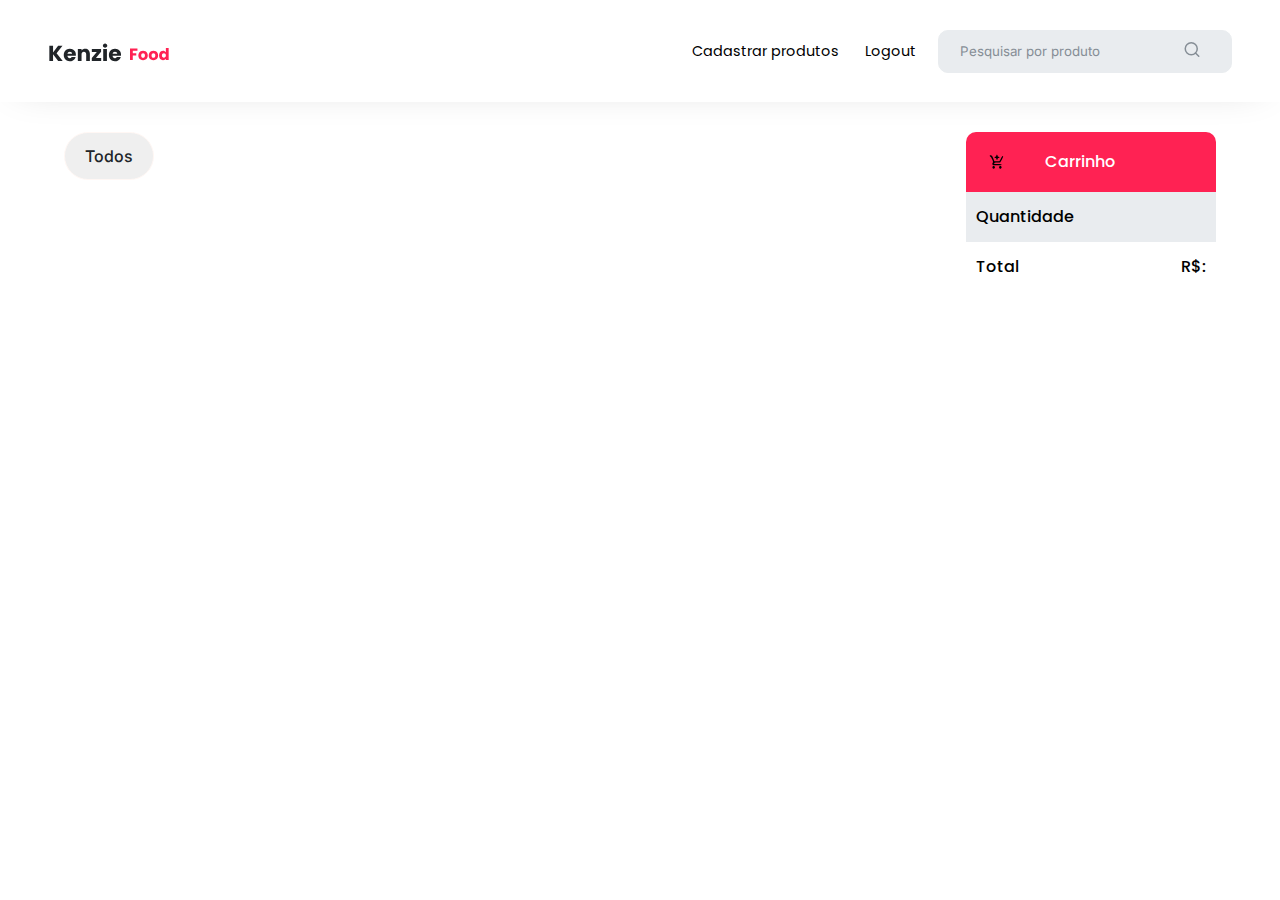
<file: index.html>
<!DOCTYPE html>
<html lang="pt-BR">
<head>
    <meta charset="UTF-8">
    <meta http-equiv="X-UA-Compatible" content="IE=edge">
    <meta name="viewport" content="width=device-width, initial-scale=1.0">
    <title>Kenzie Food</title>
    <link rel="stylesheet" href="./src/style/reset.css">
    <link rel="stylesheet" href="./src/style/index.css">
</head>

<body>
    <header>
        <article id="content">
            <section id="logoKenzieFood">
                <a href="../../index.html" id="voltarHome">
                    <svg width="122" height="33" viewBox="0 0 122 33" fill="none" xmlns="http://www.w3.org/2000/svg">
                        <path
                            d="M10.1749 24L5.05492 17.2746V24H1.34508V8.77017H5.05492V15.4522L10.1315 8.77017H14.4922L8.59119 16.2332L14.7092 24H10.1749ZM27.8837 17.7519C27.8837 18.099 27.862 18.4606 27.8186 18.8366H19.4227C19.4806 19.5887 19.7192 20.1672 20.1386 20.5722C20.5725 20.9627 21.1005 21.158 21.7224 21.158C22.648 21.158 23.2916 20.7675 23.6532 19.9864H27.6017C27.3992 20.7819 27.0304 21.4979 26.4953 22.1342C25.9746 22.7706 25.3165 23.2696 24.521 23.6312C23.7255 23.9928 22.836 24.1736 21.8525 24.1736C20.6666 24.1736 19.6107 23.9205 18.6851 23.4142C17.7594 22.908 17.0363 22.1849 16.5156 21.2447C15.9949 20.3046 15.7346 19.2054 15.7346 17.9471C15.7346 16.6888 15.9877 15.5896 16.4939 14.6495C17.0146 13.7094 17.7377 12.9862 18.6634 12.48C19.589 11.9738 20.6521 11.7207 21.8525 11.7207C23.0241 11.7207 24.0654 11.9666 24.9766 12.4583C25.8878 12.9501 26.5965 13.6515 27.1027 14.5627C27.6234 15.4739 27.8837 16.5369 27.8837 17.7519ZM24.0871 16.7756C24.0871 16.1392 23.8702 15.633 23.4363 15.2569C23.0024 14.8809 22.46 14.6929 21.8092 14.6929C21.1872 14.6929 20.6593 14.8737 20.2254 15.2353C19.806 15.5968 19.5457 16.1103 19.4444 16.7756H24.0871ZM37.2171 11.7641C38.6345 11.7641 39.7627 12.2269 40.6015 13.1525C41.4549 14.0637 41.8815 15.322 41.8815 16.9275V24H38.1934V17.4264C38.1934 16.6165 37.9837 15.9873 37.5642 15.539C37.1448 15.0906 36.5807 14.8664 35.872 14.8664C35.1633 14.8664 34.5993 15.0906 34.1798 15.539C33.7604 15.9873 33.5507 16.6165 33.5507 17.4264V24H29.8409V11.8942H33.5507V13.4997C33.9267 12.9645 34.4329 12.5451 35.0693 12.2414C35.7057 11.9232 36.4216 11.7641 37.2171 11.7641ZM47.9307 20.941H53.1809V24H43.787V21.0495L48.8202 14.9532H43.8303V11.8942H53.0724V14.8447L47.9307 20.941ZM57.088 10.6359C56.4371 10.6359 55.902 10.4479 55.4825 10.0719C55.0776 9.68135 54.8751 9.20407 54.8751 8.64C54.8751 8.06147 55.0776 7.58418 55.4825 7.20813C55.902 6.81762 56.4371 6.62237 57.088 6.62237C57.7244 6.62237 58.245 6.81762 58.65 7.20813C59.0694 7.58418 59.2792 8.06147 59.2792 8.64C59.2792 9.20407 59.0694 9.68135 58.65 10.0719C58.245 10.4479 57.7244 10.6359 57.088 10.6359ZM58.932 11.8942V24H55.2222V11.8942H58.932ZM73.032 17.7519C73.032 18.099 73.0103 18.4606 72.967 18.8366H64.571C64.6289 19.5887 64.8675 20.1672 65.287 20.5722C65.7209 20.9627 66.2488 21.158 66.8707 21.158C67.7963 21.158 68.4399 20.7675 68.8015 19.9864H72.75C72.5475 20.7819 72.1787 21.4979 71.6436 22.1342C71.1229 22.7706 70.4648 23.2696 69.6693 23.6312C68.8738 23.9928 67.9844 24.1736 67.0009 24.1736C65.8149 24.1736 64.759 23.9205 63.8334 23.4142C62.9077 22.908 62.1846 22.1849 61.6639 21.2447C61.1432 20.3046 60.8829 19.2054 60.8829 17.9471C60.8829 16.6888 61.136 15.5896 61.6422 14.6495C62.1629 13.7094 62.8861 12.9862 63.8117 12.48C64.7374 11.9738 65.8004 11.7207 67.0009 11.7207C68.1724 11.7207 69.2137 11.9666 70.1249 12.4583C71.0361 12.9501 71.7448 13.6515 72.251 14.5627C72.7717 15.4739 73.032 16.5369 73.032 17.7519ZM69.2354 16.7756C69.2354 16.1392 69.0185 15.633 68.5846 15.2569C68.1507 14.8809 67.6083 14.6929 66.9575 14.6929C66.3355 14.6929 65.8076 14.8737 65.3737 15.2353C64.9543 15.5968 64.694 16.1103 64.5927 16.7756H69.2354Z"
                            fill="#212529" />
                        <path
                            d="M89.4447 11.5776V13.8068H84.7912V16.2149H88.2732V18.379H84.7912V23H82.0088V11.5776H89.4447ZM95.04 23.1302C94.1505 23.1302 93.3478 22.9403 92.6319 22.5607C91.9268 22.181 91.3681 21.6386 90.9559 20.9336C90.5546 20.2285 90.3539 19.4041 90.3539 18.4603C90.3539 17.5275 90.56 16.7085 90.9722 16.0034C91.3844 15.2875 91.9485 14.7397 92.6644 14.36C93.3803 13.9803 94.1831 13.7905 95.0725 13.7905C95.962 13.7905 96.7647 13.9803 97.4807 14.36C98.1966 14.7397 98.7607 15.2875 99.1729 16.0034C99.5851 16.7085 99.7912 17.5275 99.7912 18.4603C99.7912 19.3932 99.5797 20.2176 99.1566 20.9336C98.7444 21.6386 98.1749 22.181 97.4481 22.5607C96.7322 22.9403 95.9295 23.1302 95.04 23.1302ZM95.04 20.722C95.5715 20.722 96.0217 20.5268 96.3905 20.1363C96.7702 19.7458 96.96 19.1871 96.96 18.4603C96.96 17.7336 96.7756 17.1749 96.4068 16.7844C96.0488 16.3939 95.6041 16.1986 95.0725 16.1986C94.5302 16.1986 94.08 16.3939 93.722 16.7844C93.3641 17.1641 93.1851 17.7227 93.1851 18.4603C93.1851 19.1871 93.3586 19.7458 93.7058 20.1363C94.0637 20.5268 94.5085 20.722 95.04 20.722ZM105.4 23.1302C104.511 23.1302 103.708 22.9403 102.992 22.5607C102.287 22.181 101.728 21.6386 101.316 20.9336C100.915 20.2285 100.714 19.4041 100.714 18.4603C100.714 17.5275 100.92 16.7085 101.332 16.0034C101.745 15.2875 102.309 14.7397 103.025 14.36C103.741 13.9803 104.543 13.7905 105.433 13.7905C106.322 13.7905 107.125 13.9803 107.841 14.36C108.557 14.7397 109.121 15.2875 109.533 16.0034C109.945 16.7085 110.151 17.5275 110.151 18.4603C110.151 19.3932 109.94 20.2176 109.517 20.9336C109.105 21.6386 108.535 22.181 107.808 22.5607C107.092 22.9403 106.29 23.1302 105.4 23.1302ZM105.4 20.722C105.932 20.722 106.382 20.5268 106.751 20.1363C107.13 19.7458 107.32 19.1871 107.32 18.4603C107.32 17.7336 107.136 17.1749 106.767 16.7844C106.409 16.3939 105.964 16.1986 105.433 16.1986C104.89 16.1986 104.44 16.3939 104.082 16.7844C103.724 17.1641 103.545 17.7227 103.545 18.4603C103.545 19.1871 103.719 19.7458 104.066 20.1363C104.424 20.5268 104.869 20.722 105.4 20.722ZM111.074 18.4441C111.074 17.5112 111.248 16.6922 111.595 15.9871C111.953 15.282 112.436 14.7397 113.043 14.36C113.651 13.9803 114.328 13.7905 115.077 13.7905C115.674 13.7905 116.216 13.9153 116.704 14.1647C117.203 14.4142 117.594 14.7505 117.876 15.1736V10.9593H120.658V23H117.876V21.6983C117.615 22.1322 117.241 22.4793 116.753 22.7397C116.276 23 115.717 23.1302 115.077 23.1302C114.328 23.1302 113.651 22.9403 113.043 22.5607C112.436 22.1702 111.953 21.6224 111.595 20.9173C111.248 20.2014 111.074 19.3769 111.074 18.4441ZM117.876 18.4603C117.876 17.7661 117.68 17.2183 117.29 16.8169C116.91 16.4156 116.444 16.2149 115.891 16.2149C115.337 16.2149 114.865 16.4156 114.475 16.8169C114.095 17.2075 113.905 17.7498 113.905 18.4441C113.905 19.1383 114.095 19.6915 114.475 20.1037C114.865 20.5051 115.337 20.7058 115.891 20.7058C116.444 20.7058 116.91 20.5051 117.29 20.1037C117.68 19.7024 117.876 19.1546 117.876 18.4603Z"
                            fill="#FF2253" />
                    </svg>
                </a>
            </section>
            <section id="sairPesquisa">
                <div id="sairCadastrar">
                    <a href="./src/pages/admin.html" id="cadastrarProdutos">Cadastrar produtos</a>
                    <button id="sairDaConta">Logout</button>
                </div>
                <div id="barraDePesquisa">
                    <input type="text" name="pesquisa" id="pesquisa" placeholder="Pesquisar por produto">
                    <button id="botaoPesquisar">
                        <svg width="18" height="19" viewBox="0 0 18 19" fill="none" xmlns="http://www.w3.org/2000/svg">
                            <path d="M8.25 14.75C11.5637 14.75 14.25 12.0637 14.25 8.75C14.25 5.43629 11.5637 2.75 8.25 2.75C4.93629 2.75 2.25 5.43629 2.25 8.75C2.25 12.0637 4.93629 14.75 8.25 14.75Z" stroke="#868E96" stroke-width="1.5" stroke-linecap="round" stroke-linejoin="round"/>
                            <path d="M15.7503 16.2499L12.4878 12.9874" stroke="#868E96" stroke-width="1.5" stroke-linecap="round" stroke-linejoin="round"/>
                        </svg>                    
                    </button>
                </div>
            </section>
        </article>
    </header>
    <main>
        <article id="vitrinePrincipal">
            <nav id="botoesCategoria">
                <button class="categoriasVitrine" id="btnTodos">Todos</button>
            </nav>
            <section id="vitrineProdutos">

            </section>
        </article>

        <article id="carrinho">
            <section id="carrinhoTexto">
                <svg version="1.0" xmlns="http://www.w3.org/2000/svg" width="48.000000pt" height="48.000000pt"
                    viewBox="0 0 48.000000 48.000000" preserveAspectRatio="xMidYMid meet">

                    <g transform="translate(0.000000,48.000000) scale(0.100000,-0.100000)" fill="#000000" stroke="none">
                        <path d="M227 454 c-4 -4 -7 -18 -7 -30 0 -17 -7 -23 -27 -26 -37 -4 -37 -32
                        -1 -36 21 -3 27 -9 30 -30 2 -16 9 -27 18 -27 9 0 16 11 18 27 3 21 9 27 30
                        30 16 2 27 9 27 18 0 9 -11 16 -27 18 -20 2 -28 9 -30 29 -3 27 -18 39 -31 27z" />
                        <path d="M27 433 c-13 -12 -7 -23 16 -32 15 -6 32 -32 54 -84 27 -66 29 -78
                        17 -94 -17 -23 -18 -57 0 -72 9 -8 55 -11 137 -9 102 3 124 6 124 18 0 12 -21
                        16 -118 18 -112 3 -117 3 -107 22 9 16 23 20 98 22 l87 3 48 84 c44 77 54 118
                        26 109 -7 -2 -31 -37 -54 -78 l-43 -75 -75 -3 -75 -3 -27 68 c-14 37 -33 78
                        -41 91 -14 21 -53 30 -67 15z" />
                        <path d="M110 105 c-26 -32 13 -81 48 -59 9 6 18 19 20 28 8 38 -43 61 -68 31z" />
                        <path d="M310 105 c-26 -32 13 -81 48 -59 22 14 27 41 12 59 -16 19 -44 19
                        -60 0z" />
                    </g>
                </svg>
                <p>Carrinho</p>
            </section>

            <section id="vitrineCarrinho">

            </section>
            <section id="qtdCarrinho">
                <p>Quantidade</p>
                <p><span id="spanQtdCarrinho"></span></p>
            </section>
            <section id="totalCarrinho">
                <p>Total</p>
                <p>R$: <span id="spanValorCarrinho"></span></p>
            </section>
        </article>

    </main>
    <script type="module" src="./src/controllers/home/mainPage.js"></script>

</body>

</html>
</file>
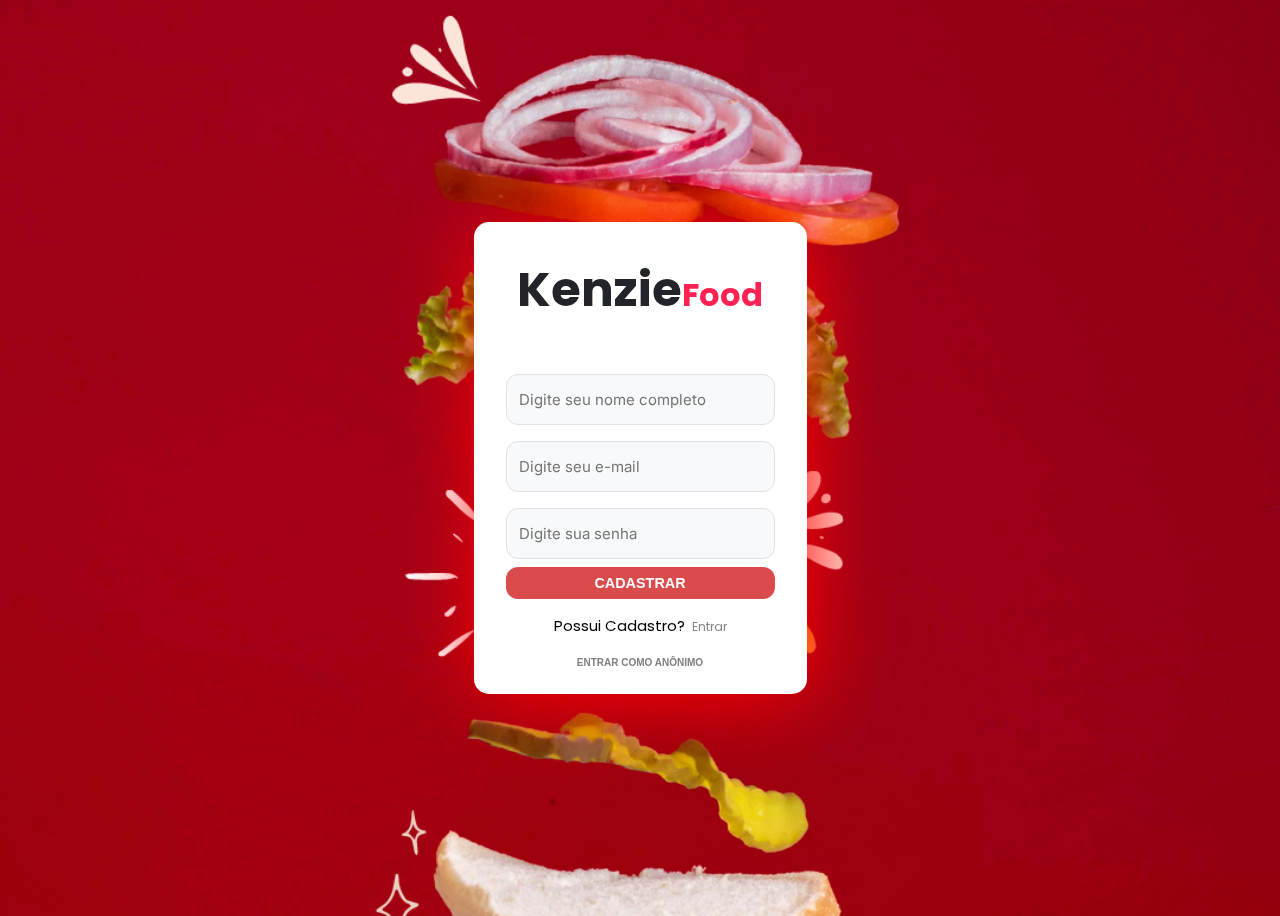
<file: src/pages/admin.html>
<!DOCTYPE html>
<html lang="pt-BR">

<head>
    <meta charset="UTF-8">
    <meta http-equiv="X-UA-Compatible" content="IE=edge">
    <meta name="viewport" content="width=device-width, initial-scale=1.0">
    <link rel="stylesheet" href="../style/reset.css">
    <link rel="stylesheet" href="../style/styleAdmin.css">
    <title>Kenzie Food</title>
</head>

<body>
    <header>
        <section id="logoKenzieFood">
            <a href="../../index.html">
                <svg width="122" height="33" viewBox="0 0 122 33" fill="none" xmlns="http://www.w3.org/2000/svg">
                    <path
                        d="M10.1749 24L5.05492 17.2746V24H1.34508V8.77017H5.05492V15.4522L10.1315 8.77017H14.4922L8.59119 16.2332L14.7092 24H10.1749ZM27.8837 17.7519C27.8837 18.099 27.862 18.4606 27.8186 18.8366H19.4227C19.4806 19.5887 19.7192 20.1672 20.1386 20.5722C20.5725 20.9627 21.1005 21.158 21.7224 21.158C22.648 21.158 23.2916 20.7675 23.6532 19.9864H27.6017C27.3992 20.7819 27.0304 21.4979 26.4953 22.1342C25.9746 22.7706 25.3165 23.2696 24.521 23.6312C23.7255 23.9928 22.836 24.1736 21.8525 24.1736C20.6666 24.1736 19.6107 23.9205 18.6851 23.4142C17.7594 22.908 17.0363 22.1849 16.5156 21.2447C15.9949 20.3046 15.7346 19.2054 15.7346 17.9471C15.7346 16.6888 15.9877 15.5896 16.4939 14.6495C17.0146 13.7094 17.7377 12.9862 18.6634 12.48C19.589 11.9738 20.6521 11.7207 21.8525 11.7207C23.0241 11.7207 24.0654 11.9666 24.9766 12.4583C25.8878 12.9501 26.5965 13.6515 27.1027 14.5627C27.6234 15.4739 27.8837 16.5369 27.8837 17.7519ZM24.0871 16.7756C24.0871 16.1392 23.8702 15.633 23.4363 15.2569C23.0024 14.8809 22.46 14.6929 21.8092 14.6929C21.1872 14.6929 20.6593 14.8737 20.2254 15.2353C19.806 15.5968 19.5457 16.1103 19.4444 16.7756H24.0871ZM37.2171 11.7641C38.6345 11.7641 39.7627 12.2269 40.6015 13.1525C41.4549 14.0637 41.8815 15.322 41.8815 16.9275V24H38.1934V17.4264C38.1934 16.6165 37.9837 15.9873 37.5642 15.539C37.1448 15.0906 36.5807 14.8664 35.872 14.8664C35.1633 14.8664 34.5993 15.0906 34.1798 15.539C33.7604 15.9873 33.5507 16.6165 33.5507 17.4264V24H29.8409V11.8942H33.5507V13.4997C33.9267 12.9645 34.4329 12.5451 35.0693 12.2414C35.7057 11.9232 36.4216 11.7641 37.2171 11.7641ZM47.9307 20.941H53.1809V24H43.787V21.0495L48.8202 14.9532H43.8303V11.8942H53.0724V14.8447L47.9307 20.941ZM57.088 10.6359C56.4371 10.6359 55.902 10.4479 55.4825 10.0719C55.0776 9.68135 54.8751 9.20407 54.8751 8.64C54.8751 8.06147 55.0776 7.58418 55.4825 7.20813C55.902 6.81762 56.4371 6.62237 57.088 6.62237C57.7244 6.62237 58.245 6.81762 58.65 7.20813C59.0694 7.58418 59.2792 8.06147 59.2792 8.64C59.2792 9.20407 59.0694 9.68135 58.65 10.0719C58.245 10.4479 57.7244 10.6359 57.088 10.6359ZM58.932 11.8942V24H55.2222V11.8942H58.932ZM73.032 17.7519C73.032 18.099 73.0103 18.4606 72.967 18.8366H64.571C64.6289 19.5887 64.8675 20.1672 65.287 20.5722C65.7209 20.9627 66.2488 21.158 66.8707 21.158C67.7963 21.158 68.4399 20.7675 68.8015 19.9864H72.75C72.5475 20.7819 72.1787 21.4979 71.6436 22.1342C71.1229 22.7706 70.4648 23.2696 69.6693 23.6312C68.8738 23.9928 67.9844 24.1736 67.0009 24.1736C65.8149 24.1736 64.759 23.9205 63.8334 23.4142C62.9077 22.908 62.1846 22.1849 61.6639 21.2447C61.1432 20.3046 60.8829 19.2054 60.8829 17.9471C60.8829 16.6888 61.136 15.5896 61.6422 14.6495C62.1629 13.7094 62.8861 12.9862 63.8117 12.48C64.7374 11.9738 65.8004 11.7207 67.0009 11.7207C68.1724 11.7207 69.2137 11.9666 70.1249 12.4583C71.0361 12.9501 71.7448 13.6515 72.251 14.5627C72.7717 15.4739 73.032 16.5369 73.032 17.7519ZM69.2354 16.7756C69.2354 16.1392 69.0185 15.633 68.5846 15.2569C68.1507 14.8809 67.6083 14.6929 66.9575 14.6929C66.3355 14.6929 65.8076 14.8737 65.3737 15.2353C64.9543 15.5968 64.694 16.1103 64.5927 16.7756H69.2354Z"
                        fill="#212529" />
                    <path
                        d="M89.4447 11.5776V13.8068H84.7912V16.2149H88.2732V18.379H84.7912V23H82.0088V11.5776H89.4447ZM95.04 23.1302C94.1505 23.1302 93.3478 22.9403 92.6319 22.5607C91.9268 22.181 91.3681 21.6386 90.9559 20.9336C90.5546 20.2285 90.3539 19.4041 90.3539 18.4603C90.3539 17.5275 90.56 16.7085 90.9722 16.0034C91.3844 15.2875 91.9485 14.7397 92.6644 14.36C93.3803 13.9803 94.1831 13.7905 95.0725 13.7905C95.962 13.7905 96.7647 13.9803 97.4807 14.36C98.1966 14.7397 98.7607 15.2875 99.1729 16.0034C99.5851 16.7085 99.7912 17.5275 99.7912 18.4603C99.7912 19.3932 99.5797 20.2176 99.1566 20.9336C98.7444 21.6386 98.1749 22.181 97.4481 22.5607C96.7322 22.9403 95.9295 23.1302 95.04 23.1302ZM95.04 20.722C95.5715 20.722 96.0217 20.5268 96.3905 20.1363C96.7702 19.7458 96.96 19.1871 96.96 18.4603C96.96 17.7336 96.7756 17.1749 96.4068 16.7844C96.0488 16.3939 95.6041 16.1986 95.0725 16.1986C94.5302 16.1986 94.08 16.3939 93.722 16.7844C93.3641 17.1641 93.1851 17.7227 93.1851 18.4603C93.1851 19.1871 93.3586 19.7458 93.7058 20.1363C94.0637 20.5268 94.5085 20.722 95.04 20.722ZM105.4 23.1302C104.511 23.1302 103.708 22.9403 102.992 22.5607C102.287 22.181 101.728 21.6386 101.316 20.9336C100.915 20.2285 100.714 19.4041 100.714 18.4603C100.714 17.5275 100.92 16.7085 101.332 16.0034C101.745 15.2875 102.309 14.7397 103.025 14.36C103.741 13.9803 104.543 13.7905 105.433 13.7905C106.322 13.7905 107.125 13.9803 107.841 14.36C108.557 14.7397 109.121 15.2875 109.533 16.0034C109.945 16.7085 110.151 17.5275 110.151 18.4603C110.151 19.3932 109.94 20.2176 109.517 20.9336C109.105 21.6386 108.535 22.181 107.808 22.5607C107.092 22.9403 106.29 23.1302 105.4 23.1302ZM105.4 20.722C105.932 20.722 106.382 20.5268 106.751 20.1363C107.13 19.7458 107.32 19.1871 107.32 18.4603C107.32 17.7336 107.136 17.1749 106.767 16.7844C106.409 16.3939 105.964 16.1986 105.433 16.1986C104.89 16.1986 104.44 16.3939 104.082 16.7844C103.724 17.1641 103.545 17.7227 103.545 18.4603C103.545 19.1871 103.719 19.7458 104.066 20.1363C104.424 20.5268 104.869 20.722 105.4 20.722ZM111.074 18.4441C111.074 17.5112 111.248 16.6922 111.595 15.9871C111.953 15.282 112.436 14.7397 113.043 14.36C113.651 13.9803 114.328 13.7905 115.077 13.7905C115.674 13.7905 116.216 13.9153 116.704 14.1647C117.203 14.4142 117.594 14.7505 117.876 15.1736V10.9593H120.658V23H117.876V21.6983C117.615 22.1322 117.241 22.4793 116.753 22.7397C116.276 23 115.717 23.1302 115.077 23.1302C114.328 23.1302 113.651 22.9403 113.043 22.5607C112.436 22.1702 111.953 21.6224 111.595 20.9173C111.248 20.2014 111.074 19.3769 111.074 18.4441ZM117.876 18.4603C117.876 17.7661 117.68 17.2183 117.29 16.8169C116.91 16.4156 116.444 16.2149 115.891 16.2149C115.337 16.2149 114.865 16.4156 114.475 16.8169C114.095 17.2075 113.905 17.7498 113.905 18.4441C113.905 19.1383 114.095 19.6915 114.475 20.1037C114.865 20.5051 115.337 20.7058 115.891 20.7058C116.444 20.7058 116.91 20.5051 117.29 20.1037C117.68 19.7024 117.876 19.1546 117.876 18.4603Z"
                        fill="#FF2253" />
                </svg>
            </a>
        </section>
        <div id="pesquisaFotoPerfil">
            <section id="barraDePesquisa">
                <input type="text" name="pesquisa" id="pesquisa" placeholder="Pesquisar por produto">
                <button id="botaoPesquisar">
                    <svg width="18" height="19" viewBox="0 0 18 19" fill="none" xmlns="http://www.w3.org/2000/svg">
                        <path
                            d="M8.25 14.75C11.5637 14.75 14.25 12.0637 14.25 8.75C14.25 5.43629 11.5637 2.75 8.25 2.75C4.93629 2.75 2.25 5.43629 2.25 8.75C2.25 12.0637 4.93629 14.75 8.25 14.75Z"
                            stroke="#868E96" stroke-width="1.5" stroke-linecap="round" stroke-linejoin="round" />
                        <path d="M15.7503 16.2499L12.4878 12.9874" stroke="#868E96" stroke-width="1.5"
                            stroke-linecap="round" stroke-linejoin="round" />
                    </svg>
                </button>
            </section>
            <section id="fotoPerfilDireita">
                <svg width="36" height="36" viewBox="0 0 36 36" fill="none" xmlns="http://www.w3.org/2000/svg">
                    <g clip-path="url(#clip0_1636_4066)">
                    <rect width="36" height="36" rx="18" fill="#C4C4C4"/>
                    <ellipse cx="18.0001" cy="33.4285" rx="16.2857" ry="8.57143" fill="#E9ECEF"/>
                    <path d="M17.9999 20.5714C19.8934 20.5714 21.4284 19.0364 21.4284 17.1428C21.4284 15.2493 19.8934 13.7142 17.9999 13.7142C16.1063 13.7142 14.5713 15.2493 14.5713 17.1428C14.5713 19.0364 16.1063 20.5714 17.9999 20.5714Z" fill="#E9ECEF" stroke="#E9ECEF" stroke-width="1.85715" stroke-linecap="round" stroke-linejoin="round"/>
                    </g>
                    <defs>
                    <clipPath id="clip0_1636_4066">
                    <rect width="36" height="36" rx="18" fill="white"/>
                    </clipPath>
                    </defs>
                    </svg>
            </section>
        </div>
    </header>
    <main>
        <article id="vitrinePrincipal">
            <section id="vitrineCategorias">
                <nav id="botoesCategoria">
                    <button id="btnTodos" style="background: #efefef;margin-top: 0;">Todos</button>
                </nav>
                <button id="adicionarProduto">Adicionar novo produto</button>
            </section>

            <div id="cadastrarProdutoModal" class="modal">

                <div class="modal-content">
                    <div class="cadastro">
                        <span class="close">X</span>
                        <p>Cadastro de produto</p>
                    </div>
                    <div id="cadastrarProdutoInfo">
                        <form id="cadastrarProdutoForm">
                            <label for="nomeProduto">Nome do Produto</label>
                            <input class="cadastrarProdutoInput" type="text" name="nomeProduto"
                                placeholder="Digitar o nome do produto">
                            <label for="descricaoProduto">Descrição</label>
                            <input class="cadastrarProdutoInput" type="text" name="descricaoProduto"
                                placeholder="Digitar a descrição">
                            <label>Categorias</label>
                            <div id="cadastrarProdutoCategorias">
                            </div>
                            <label for="valorProduto">Valor do Produto</label>
                            <input class="cadastrarProdutoInput" type="number" name="valorProduto"
                                placeholder="Digitar o valor aqui">
                            <label for="imagemProduto">Link da Imagem</label>
                            <input class="cadastrarProdutoInput" type="url" name="imagemProduto"
                                placeholder="Inser link">
                            <button id="cadastrarProdutoButton">Cadastrar Produto</button>
                        </form>
                    </div>
                </div>

            </div>

            <section id="vitrineProdutos">
                <!-- CARD DOS PRODUTOS VAI AQUI -->
            </section>
        </article>
    </main>

    <div id="editarProdutoModal" class="modalEditarCarrinhoContainerOverlay modalEditarProdutoCarrinho--hide">
        <div class="modalEditarProdutoCarrinho">
            <div class="modalEditarProdutoCarrinho__cabecalho">
                <h3>Edição de produto</h3>
                <span class="close">X</span>
            </div>

            <div class="modalEditarProdutoCarrinho__corpo">
                <form action="#">
                    <div class="modalEditarProdutoCarrinho__containerNome">
                        <label class="modalEditarProdutoCarrinho__label" for="nomeProduto">Nome do Produto</label>
                        <input class="modalEditarProdutoCarrinho__input" type="text" name="nomeProduto" id="nome" placeholder="">
                    </div>

                    <div class="modalEditarProdutoCarrinho__containerDescricao">
                        <label class="modalEditarProdutoCarrinho__descricao" for="descricaoProduto">Descrição</label>
                        <textarea type="text" name="descricaoProduto" id="descricao"
                            class="modalEditarProdutoCarrinho__textArea"
                            placeholder="Esse é um dos sabores de pizza mais pedidos por quem não come carne"></textarea>
                    </div>

                    <div class="modalEditarProdutoCarrinho__categoria">
                        <label>Categorias</label>
                        <div id="editarProdutoCategorias" class="modalEditarProdutoCarrinho__containerBotoes">

                        </div>
                    </div>

                    <div class="modalEditarProdutoCarrinho__containerValorProduto">
                        <label class="modalEditarProdutoCarrinho__label" for="valorProduto">Valor do Produto</label>
                        <input class="modalEditarProdutoCarrinho__input" type="text" name="valorProduto" id="nome"
                            placeholder="50.00">
                    </div>

                    <div class="modalEditarProdutoCarrinho__containerLinkDaImagem">
                        <label class="modalEditarProdutoCarrinho__label" for="imagemProduto">Link da imagem</label>
                        <input class="modalEditarProdutoCarrinho__input" type="url" name="imagemProduto" id="nome"
                            placeholder="https://images.unsplash.com/">
                    </div>

                    <div class="modalEditarProdutoCarrinho__containerBotoesSubmit">

                        <button id="excluirProdutoButton" class="modalEditarProdutoCarrinho__butoes">Excluir</button>
                        <button id="salvarEdicaoButton"
                            class="modalEditarProdutoCarrinho__butoes modalEditarProdutoCarrinho__butoes--width">Salvar
                            alterações</button>
                    </div>

                </form>
            </div>
        </div>
    </div>

    <div class="notification-popup notification-popup--hide" id="notificationPopup">

        <div class="notification-popup__cabecalho">
            <h2>Status</h2>
            <span>x</span>
        </div>

        <div class="notification-popup__corpo"></div>

        <div class="notification-popup__status"></div>
    </div>
    <div id="modal-delete" class="modal">
        <div class="modal-content">
            <section class="cadastro" id="opcao-sair">
                <h3 class="titulo-delete">Exclusão de Produto</h3>
                <span class="close">X</span>
            </section>
            <section id="delete-info">
                <h2>Tem certeza que deseja excluir esse produto?</h2>
                <button class="btn-style-modal-delete" id="excluirProdutoSim">Sim</button>
                <button class="btn-style-modal-delete" id="excluirProdutoNao">Não</button>
            </section>
        </div>
    </div>

    <script type="module" src="../controllers/admin/scriptAdmin.js"></script>
</body>

</html>
</file>
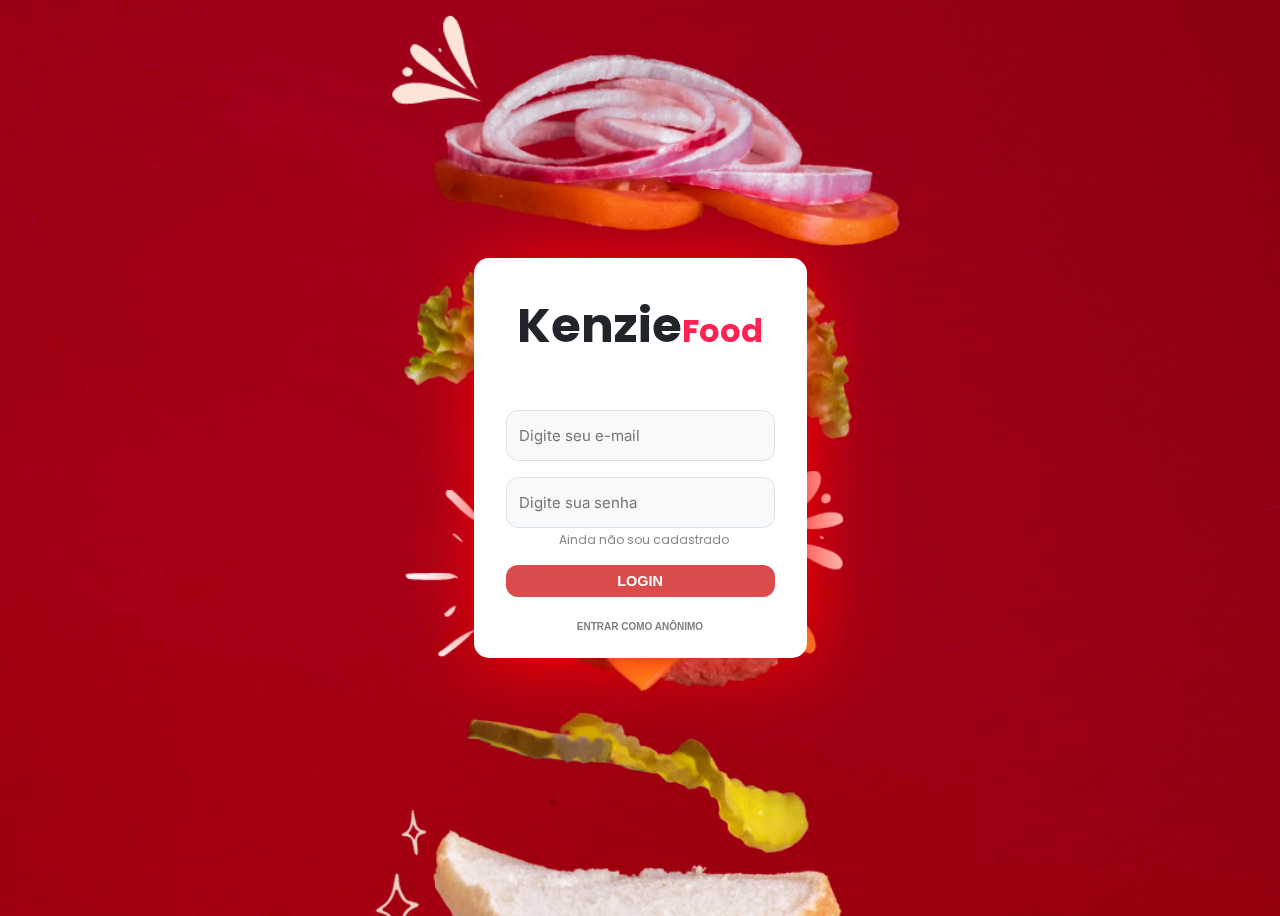
<file: src/pages/login.html>
<!DOCTYPE html>
<html lang="pt-BR">

<head>
    <meta charset="UTF-8">
    <meta http-equiv="X-UA-Compatible" content="IE=edge">
    <meta name="viewport" content="width=device-width, initial-scale=1.0">
    <link rel="stylesheet" href="../style/login-register.css">
    <title>Login</title>
</head>

<body>
    <main>
        <article id="vitrineLogin">
            <section id="logo">
                <h1>Kenzie</h1>
                <h2>Food</h2>
            </section>
            <form action="#" id="formLogin">
                <div id="infoLogin">
                    <input type="email" id="email" placeholder="Digite seu e-mail">
                    <input type="password" id="senha" placeholder="Digite sua senha">
                </div>
                <a href="./register.html">Ainda não sou cadastrado</a>
                <button id="btnCadastrar">Login</button>
            </form>
            <button id="entrarComoAnonimo">Entrar como anônimo</button>
        </article>


    </main>
    <script type="module" src="../controllers/login/scriptLogin.js"></script>
</body>

</html>
</file>
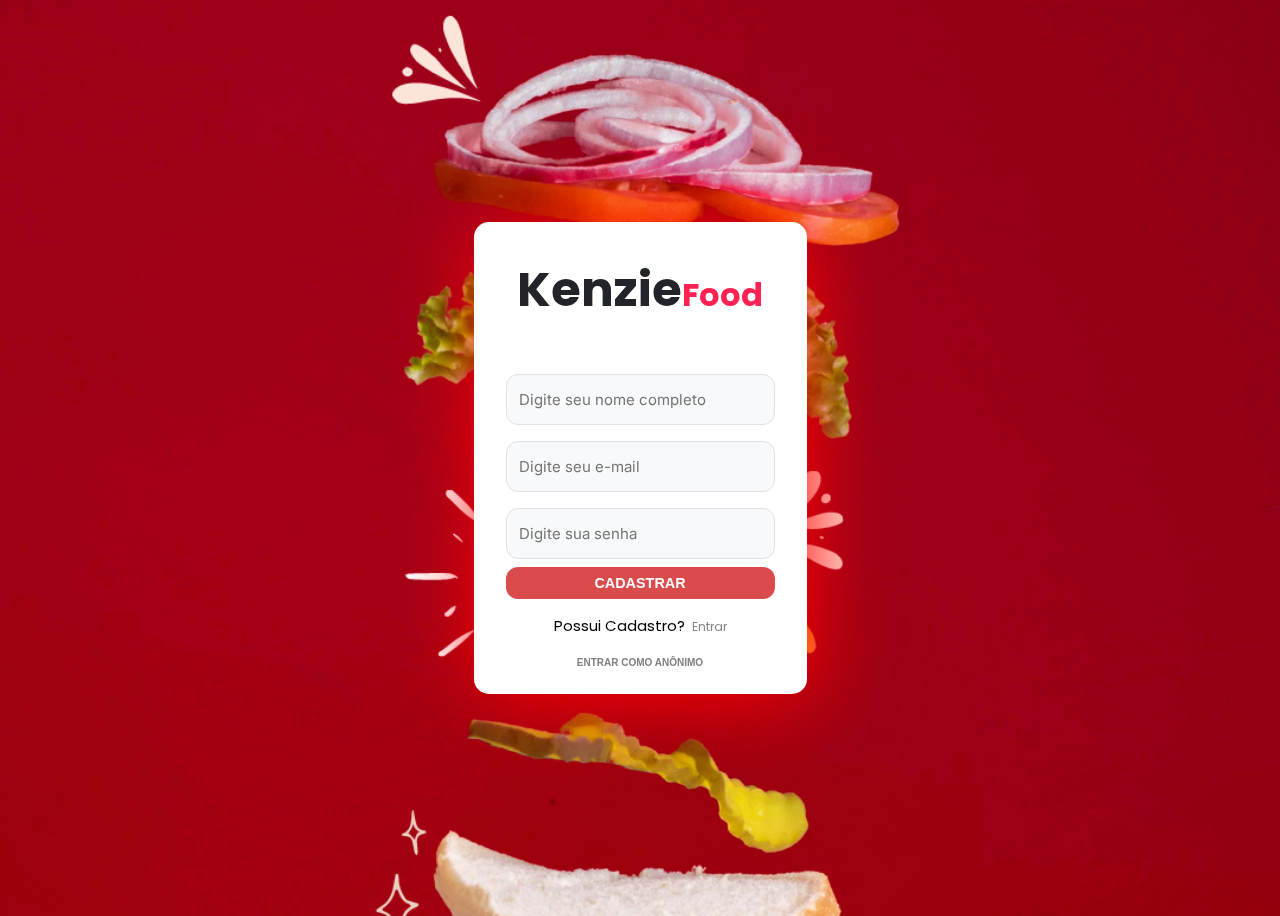
<file: src/pages/register.html>
<!DOCTYPE html>
<html lang="pt-BR">

<head>
    <meta charset="UTF-8" />
    <meta http-equiv="X-UA-Compatible" content="IE=edge" />
    <meta name="viewport" content="width=device-width, initial-scale=1.0" />
    <title>Cadastro</title>
    <link rel="stylesheet" href="../style/login-register.css" />
</head>

<body>
    <main>
        <article id="vitrineLogin">
            <section id="logo">
                <h1>Kenzie</h1>
                <h2>Food</h2>
            </section>
            <form action="#" id="formCadastro">
                <input type="text" id="nome" placeholder="Digite seu nome completo" />
                <input type="email" id="email" placeholder="Digite seu e-mail" />
                <input type="password" id="senha" placeholder="Digite sua senha" />

                <button id="btnCadastrar">Cadastrar</button>
                <p>Possui Cadastro?<a href="./login.html">Entrar</a></p>

            </form>
            <button id="entrarComoAnonimo">Entrar como anônimo</button>
        </article>


    </main>
    <script type="module" src="../controllers/registrar/scriptRegistro.js"></script>
</body>

</html>
</file>
<file: src/style/index.css>
@import url("https://fonts.googleapis.com/css2?family=Inter:wght@100;200;300;400;500;600;700;800;900&family=Poppins:ital,wght@0,100;0,200;0,300;0,400;0,500;0,600;0,700;0,800;0,900;1,100;1,200;1,300;1,400;1,500;1,600;1,700;1,800;1,900&display=swap");


body{
    font-family: 'Poppins', sans-serif;
}



header {
    width: 100%;
    line-height: 70px;
    display: flex;
    flex-direction: row;
    justify-content: flex-end;
    box-shadow: 0px 0px 40px -20px rgba(0, 0, 0, 0.25);
    margin-bottom: 30px;
    align-items: center;
}

#content {
    display: flex;
    justify-content: space-between;
    width: 100vw;
    margin: 0 auto;
    padding: 1rem 3rem;
}

#pesquisa {
    border: none;
    box-sizing: border-box;
    font-family: "Inter";
    font-style: normal;
    color: #868e96;
    background: #e9ecef;
    padding-left: 1em;
}

::placeholder {
    color: #868e96;
}

#sairPesquisa{
    display: flex;
    align-items: center;
}

#sairPesquisa button{
    border: none;
    background: none;
    font-family: 'Poppins';
    margin-right: 1rem;
    font-size: 0.9rem;
}

#sairPesquisa button:hover{
    color: #FF2253;
    cursor: pointer;
}

#produtoCategoriaCarrinho{
    max-width: 10ch;
    overflow: hidden;
    text-overflow: ellipsis;
    white-space: nowrap;
}

#sairPesquisa a{
    border: none;
    background: none;
    font-family: 'Poppins';
    margin-right: 1rem;
    text-decoration: none;
    color: #000000;
    font-size: 0.9rem;

}

#sairPesquisa a:hover{
    color: #FF2253;
    cursor: pointer;
}

#logoKenzieFood{
    display: flex;
    align-items: center;
}

#voltarHome{
    height: 43px;
}

#barraDePesquisa{
    display: flex;
    background-color: #e9ecef;
    border: 1.5px solid #e9ecef;
    border-radius: 10px;
    padding: 0.5em;
    height: 25px;
}

#botaoPesquisar{
    border: none;
    background: transparent;
}

main {
    display: flex;
    justify-content: space-around;
    width: 90%;
    margin: 0 auto;
}

img {
    transition: 0.5s;
    width: 270px;
    height: 180px;
    border: 2px solid transparent;
}


img:hover {
    -webkit-box-shadow: 0px 10px 13px -7px #000000, 1px 4px 13px 5px rgba(255,110,110,0);
    box-shadow: 0px 10px 13px -7px #000000, 1px 4px 13px 5px rgba(255,110,110,0);
    cursor: pointer;
    border: 2px solid #000000;
    border-radius: 10px;
    
}

#vitrinePrincipal {
    width: 1000px;
    margin-right: 20px;
}

#vitrineCarrinho {
    width: 250px;
    display: flex;
    flex-direction: column;    
}



#carrinhoTexto {
    font-family: "Poppins";
    font-style: normal;
    font-weight: 500;
    color: #ffffff;
    background: #ff2253;
    line-height: 30px;
    border-radius: 10px 10px 0 0;
    padding: 15px;
    display: flex;
    align-items: center;
}

#carrinhoTexto svg{
    width: 2rem;
    height: 1rem;
    padding: 0 2rem 0 0;
}

#qtdCarrinho,
#totalCarrinho {
    display: flex;
    flex-direction: row;
    justify-content: space-between;
    padding: 10px;
    font-family: "Poppins";
    font-style: normal;
    font-weight: 500;
    background-color: #e9ecef;
    line-height: 30px;
}

#totalCarrinho {
    background-color: #ffffff;
}

#botoesCategoria {
    display: flex;
    overflow-x: auto;
}

#botoesCategoria::-webkit-scrollbar{
    width: 1px;
    height: 10px;
    margin-right: 10px;
}
#vitrineCarrinho::-webkit-scrollbar {
    width: 1px;
    height: 5px;
    margin-right: 10px;
}
#botoesCategoria::-webkit-scrollbar-track, #vitrineCarrinho::-webkit-scrollbar-track {
    box-shadow: inset 0 0 6px rgba(0, 0, 0, 0.3);
    border-radius: 10px;
}

#botoesCategoria::-webkit-scrollbar-thumb, #vitrineCarrinho::-webkit-scrollbar-thumb {
    background-color: #FF2253;
    border-radius: 10px;
}

.categoriasVitrine {
    display: flex;
    align-items: center;
    height: 48px;
    width: 170px;
    font-family: "Inter";
    font-style: normal;
    font-weight: 500;
    font-size: 16px;
    color: #212529;
    border: 1.5px solid #fff7f4;
    box-sizing: border-box;
    border-radius: 32px;
    margin-bottom: 20px;
}

.categoriasVitrine {
    color: #212529;
    border: 1.5px solid #fff7f4;
}
.categoriasVitrine, .categoriaSelected {
    height: 48px;
    width: fit-content;
    font-family: "Inter";
    font-style: normal;
    font-weight: 500;
    font-size: 16px;
    box-sizing: border-box;
    border-radius: 32px;
    margin-bottom: 30px;
    margin-right: 3px;
    padding: 0px 20px;
    cursor: pointer;
}

.categoriasVitrine:hover, .categoriaSelected {
    background-color: #FF2253;
    border: 1.5px solid #FF2253;
    color: white;
}

#vitrineProdutos {
    display: flex;
    flex-direction: row;
    flex-wrap: wrap;
    margin-top: 20px;
}

.cardProduto {
    width: 270px;
    margin: 0 20px 30px 2px;
}

#produtoNome {
    margin-top: -30px;
    font-family: "Poppins";
    font-style: medium;
    font-weight: 500;
    margin-bottom: 20px;
}

#produtoDescricao {
    line-height: 24px;
    font-family: "Poppins";
    font-style: normal;
    font-weight: 400;
    font-size: 14px;
    color: #868e96;
    margin-bottom: 20px;
    max-width: 100ch;
    overflow: hidden;
    text-overflow: ellipsis;
    white-space: nowrap;
}

#produtoPreco {
    font-family: "Poppins";
    font-style: normal;
    font-weight: 600;
}

#produtoCategoria {
    line-height: 30px;
    width: 150px;
    background: #f3eef5;
    text-align: center;
    font-family: "Inter";
    font-style: normal;
    font-weight: 500;
    font-size: 13px;
    color: #212529;
    border: 1.5px solid #f3eef5;
    box-sizing: border-box;
    border-radius: 32px;
    margin-bottom: 30px;
    position: relative;
    z-index: 1;
    top: -20px;
    left: 20px;
}

#precoBtn {
    display:flex;
    justify-content: space-between;
    line-height: 30px;
}

#btnAdicionarCarrinho {
    width: 30px;
    height: 30px;
    border-radius: 50%;
    border:none;
    background-color: rgba(0, 128, 0, 0.228);
}

#vitrineCarrinho {
    width: 250px;
    display: flex;
    flex-direction:column;
    justify-content: space-between;
}



.cardCarrinho {
    margin-bottom: -30px;
    height: 100px;
    display: flex;
    flex-direction: column;
    flex-wrap: wrap;
    justify-content: space-around;
    
}

.descricaoItens {
    display: flex;
    flex-direction: column;
    justify-content: space-between;
    margin-top: 40px;
    margin-left: -15px;
    position: relative;
    top: -10px;
    width: 100px;
}

#imgCarrinho {
    width: 90px;
    height: 60px;
    border-radius: 10px;
}

#produtoNomeCarrinho {
    margin-top: -30px;
    font-family: "Poppins";
    font-style: normal;
    font-size: 15px;
    font-weight: 700;
    margin-bottom: 20px;
    max-width: 10ch;
    overflow: hidden;
    text-overflow: ellipsis;
    white-space: nowrap;
}

#produtoCategoriaCarrinho {
    font-family: "Poppins";
    font-style: normal;
    font-weight: 300;
    font-size: 12px;
    color: #868e96;
}

#produtoPrecoCarrinho {
    font-family: "Poppins";
    font-style: normal;
    font-weight: 300;
    font-size: 14px;
}

#btnTirarCarrinho {
    border: none;
    height: 30px;
    width: 30px;
    border-radius: 50%;
    color: #868E96;
    background-color:#F8F9FA;
}



@media (max-width: 480px) {
    main {
        width: 100vw;
        display: inline-block;
    }
    
    #content {
        width: 85vw;
    }

    #pesquisa {
        width: 3px;
    }

    #barraDePesquisa {
        position:relative;
        height: 20px;
        width: 45px;
        top: 2px;
    }

    #botaoPesquisar {
        margin-right: 3px;
    }

    #vitrinePrincipal {
        margin: 0 auto;
        width: 75vw;
        padding: 0 0 230px 0;
    }
    .cardCarrinho {
        margin-top: 10px;
        margin-left: 5px;
        margin-bottom: -17px;
        height: 100px;
        width: 100vw;
    }
    #vitrineCarrinho {
        height: 100%;
        min-width: 100vw;
        display: flex;
        flex-direction: row;
        background-color: #ffffff;
        overflow-x: scroll;
    }


    .cardCarrinho {
        margin-top: 10px;
        margin-left: 5px;
        height: 100px;  
        width: 100vw;
    }

    #carrinho {
        position: fixed;
        bottom: 0;
        z-index: 2;
    }

    .descricaoItens {
        margin-left: -70px;
        align-items: left;
        justify-content: start;
    }

    #imgCarrinho {
        width: 75px;
        height: 50px;
        border-radius: 10px;
    }

    .cardCarrinho h2 {
        font-size: 12px;
    }

    .cardCarrinho p {
        font-size: 10px;
    }

    .cardCarrinho h4 {
        font-size: 11px;
    }

    #carrinhoTexto {
        height: 7px;
    }


    #qtdCarrinho p,
    #totalCarrinho p {
        line-height: 10px;
        font-size: 0.8rem;
    }

    #sairPesquisa button {
        font-size: 10px;
        position: relative;
        color: #868e96;
    }

    #botoesCategoria {
        margin-left: 10px;
        margin-bottom: 10px;
    }

    #botoesCategoria::-webkit-scrollbar {
        height: 5px;
    }
    #sairCadastrar {
        line-height: 2px;
        display:flex;
        flex-direction: column;
        align-items: flex-end;
        line-height: 10px;
    }

    #sairCadastrar a{
        visibility: hidden;
    }
    #sairCadastrar a:after {
        visibility: visible;
        content: "Cadastrar";
        font-size: 10px;
       
        color: #868e96;
    }

    #btnTirarCarrinho {
        margin-left: -60px;
    }


}
</file>
<file: src/style/styleAdmin.css>
@import url("https://fonts.googleapis.com/css2?family=Inter:wght@100;200;300;400;500;600;700;800;900&family=Poppins:ital,wght@0,100;0,200;0,300;0,400;0,500;0,600;0,700;0,800;0,900;1,100;1,200;1,300;1,400;1,500;1,600;1,700;1,800;1,900&display=swap");


body{
    font-family: 'Poppins', sans-serif;
}

/* HEADER */
header {
    width: 100%;
    height: 80px;
    display: flex;
    flex-direction: row;
    justify-content: space-between;
    box-shadow: 0px 0px 40px -20px rgb(0 0 0 / 25%);
    margin-bottom: 30px;
    align-items: center;
}

#content {
    display: flex;
    justify-content: space-between;
    width: 100vw;
    margin: 0 auto;
    padding: 1rem 3rem;
}

#pesquisa {
    border: none;
    box-sizing: border-box;
    font-family: "Inter";
    font-style: normal;
    color: #868e96;
    background: #e9ecef;
    padding-left: 1em;
}

::placeholder {
    color: #868e96;
}



#logoKenzieFood{
    display: flex;
    align-items: center;
}

#voltarHome{
    height: 43px;
}

#barraDePesquisa{
    display: flex;
    background-color: #e9ecef;
    border: 1.5px solid #e9ecef;
    border-radius: 10px;
    padding: 0.5em;
}

#botaoPesquisar{
    border: none;
    background: transparent;
}



#adicionarProduto {
    width: 217px;
    height: 48px;
}

#cadastrarProdutoButton {
    width: 440px;
    height: 51px;
    margin-top: 40px;
}

#adicionarProduto, #cadastrarProdutoButton {
    background-color: #FF2253;
    display: flex;
    align-items: center;
    justify-content: center;
    border: 1.5px solid #FF2253;
    box-sizing: border-box;
    border-radius: 32px;
    cursor: pointer;
    color: white;
    font-weight: 500;
    font-size: 16px;
    line-height: 19px;
}

.modal {
    display: none; 
    align-items: center;
    justify-content: center;
    position: fixed; 
    z-index: 1; 
    left: 0;
    top: 0;
    width: 100%;
    height: 100%; 
    background-color: rgb(0,0,0); 
    background-color: rgba(0,0,0,0.4); 
}
  
.modal-content {
    display: flex;
    flex-direction: column;
    background-color: #F8F9FA;
    margin: auto;
    padding: 20px 0px;
    border: 1px solid #888;
    width: 496px; 
    border-radius: 8px;
    font-family: 'Inter';
}

.cadastro {
    display: flex;
    flex-direction: row-reverse;
    justify-content: space-between;
    align-items: center;
    margin: 0 25px 25px 25px;
}

.cadastro p {
    font-family: 'Poppins';
    font-style: normal;
    font-weight: 600;
    font-size: 17px;
    line-height: 20px;
}
  
.close {
    display: flex;
    align-items: center;
    justify-content: center;
    width: 30px;
    height: 30px;
    color: #868E96;
    float: right;
    font-family: 'Nunito';
    font-size: normal;
    font-size: 14px;
    font-weight: 400;
    line-height: 20px;
    background: #E9ECEF;
    border-radius: 4px;
}
  
.close:hover, .close:focus {
    color: black;
    text-decoration: none;
    cursor: pointer;
}

#cadastrarProdutoInfo {
    display: flex;
    justify-content: center;
    background: #FFFFFF;
    border-radius: 0px 0px 8px 8px;
}

#cadastrarProdutoForm {
    display: flex;
    flex-direction: column;
}

.cadastrarProdutoInput {
    width: 440px;
    height: 52px;
    background: #F8F9FA;
    border: 1.5px solid #DEE2E6;
    box-sizing: border-box;
    border-radius: 12px;
}

#cadastrarProdutoForm label {
    margin-top: 10px;
    margin-bottom: 5px;
}

#cadastrarProdutoCategorias,
#editarProdutoCategorias {
    display: flex;
    justify-content: flex-start;
    overflow: auto;
    max-width: 440px;
}

#cadastrarProdutoCategorias .categoriasVitrine, #btnTodos {
    display: flex;
    align-items: center;
    justify-content: center;
    box-sizing: border-box;
    border: 1.5px solid #F8F9FA;
    border-radius: 32px;
    cursor: pointer;
    background: #F8F9FA;
    color: #868E96;
    font-weight: 500;
    font-size: 16px;
    line-height: 19px;
    width: fit-content;
    padding: 0px 20px;
    height: 40px;
}

#cadastrarProdutoCategorias .categoriasVitrine:hover, .categoriasVitrine:hover, .categoriaSelected, .categoriaProdutoSelected {
    background-color: #FF2253;
    border: 1.5px solid #FF2253;
    color: white;
}

#vitrineCategorias {
    display: flex;
    justify-content: space-between;
    margin: 0 48px 48px;
}

#botoesCategoria {
    display: flex;
    overflow-x: auto;
    margin-right: 10px;
}

.categoriasVitrine, #btnTodos {
    color: #212529;
    border: 1.5px solid #fff7f4;
}
.categoriasVitrine, .categoriaSelected, .categoriaProdutoSelected,#btnTodos {
    display: flex;
    align-items: center;
    height: 40px;
    width: fit-content;
    font-family: "Inter";
    font-style: normal;
    font-weight: 500;
    font-size: 16px;
    box-sizing: border-box;
    border-radius: 32px;
    margin-bottom: 20px;
    margin-right: 3px;
    padding: 0px 20px;
    cursor: pointer;
    line-height: 19px;
}

#btnTodos:hover{
    color: #FF2253;
}

.categoriasVitrine:hover, .categoriaSelected, .categoriaProdutoSelected  {
    background-color: #FF2253;
    border: 1.5px solid #FF2253;
    color: white;
}


#categoriaInedita {
    display: flex;
    align-items: center;
    justify-content: center;
    box-sizing: border-box;
    border: 1.5px solid #F8F9FA;
    border-radius: 32px;
    background: #F8F9FA;
    color: #868E96;
    font-weight: 500;
    font-size: 16px;
    line-height: 19px;
    width: fit-content;
    padding: 0px 20px;
    height: 40px;
}

.categoriaProdutoSelected {
    height: 40px;
    margin-bottom: 20px;
    margin-right: 3px;
}
/* TABELA CARDS */

#vitrineProdutos {
    display: grid;
    margin: 0 48px;
    overflow-x: scroll;
}

#tituloVitrine{
    display: flex;
    margin-bottom: 2rem;
}

.coluna{
    width: 30%;
    font-size: 1em;
    color: #868E96;
}

.colunaAcoes{
    width: 20%;
    font-size: 1em;
    display: flex;
    color: #868E96;
    justify-content: center;
}

.containerCardProduto{
    display: flex;
    margin: 0.5rem 0;
    border: 1px solid #E9ECEF;
    border-radius: 12px;
    padding: 0.5rem;
}

.infoProduto{
    width: 30%;
    display: flex;
    align-items: center;
}

.infoProduto img{
    width: 2rem;
    height: 2rem;
    border-radius: 132px;
    margin-right: 1.5rem;
}

.infoProduto h2{
    font-family: 'Poppins';
    font-style: normal;
    font-weight: 500;
    font-size: 0.9em;
    color: #212529;
}

.infoCategorias{
    width: 30%;
    max-width: 30%;
    display: flex;
    align-items: center;
    overflow-x: auto;
    margin-right: 10px;
}

.infoCategorias::-webkit-scrollbar {
    height: 5px;
}

#cadastrarProdutoCategorias::-webkit-scrollbar,
#botoesCategoria::-webkit-scrollbar,
#editarProdutoCategorias::-webkit-scrollbar {
    width: 1px;
    height: 10px;
}

.infoCategorias::-webkit-scrollbar-track, 
#cadastrarProdutoCategorias::-webkit-scrollbar-track,
#botoesCategoria::-webkit-scrollbar-track,
#editarProdutoCategorias::-webkit-scrollbar-track {
    box-shadow: inset 0 0 6px rgba(0, 0, 0, 0.3);
    border-radius: 10px;
}
   
.infoCategorias::-webkit-scrollbar-thumb, 
#cadastrarProdutoCategorias::-webkit-scrollbar-thumb,
#botoesCategoria::-webkit-scrollbar-thumb,
#editarProdutoCategorias::-webkit-scrollbar-thumb {
    background-color: #FF2253;
    border-radius: 10px;
}

.infoCategorias h3{
    color: #868E96;
    background: #F8F9FA;
    border-radius: 8px;
    padding: 0.3em 1em;
}

.infoDescricao{
    width: 30%;
    display: flex;
    align-items: center;
    
}

.infoDescricao p{
    font-family: 'Poppins';
    font-style: normal;
    font-weight: 400;
    font-size: 0.9em;
    color: #868E96;
    max-width: 12ch;
    overflow: hidden;
    text-overflow: ellipsis;
    white-space: nowrap;
}

.infoAcoes{
    width: 20%;
    display: flex;
    align-items: center;
    justify-content: center;
}

.infoAcoes button{
    display: flex;
    border-radius: 100px;
    width: 2.5rem;
    align-content: center;
    height: 2.5rem;
    align-items: center;
    justify-content: center;
    border: none;
    cursor: pointer;
}

.infoAcoes button svg{
    width: 1rem;
    height: 1rem;
}

#editar{
    margin: 0 1rem;
}

@media (min-width: 800px){

    #vitrineProdutos{
        overflow-x: hidden;
    }

    .infoDescricao p{
        max-width: 20ch;
    }
}


/* Modal: Editar produto - Inicio*/
body{
    box-sizing: border-box;
}
.modalEditarCarrinhoContainerOverlay{
    width: 100vw;
    height: 100vh;
    background-color: #0000003d;
    top: 0;
    position: fixed;
    z-index: 2;
}
.modalEditarProdutoCarrinho{
    width: 496px;
    margin: 0 auto;
    
}
/* input, textarea{
   
} */


.modalEditarProdutoCarrinho__cabecalho{
    display: flex;
    align-items: center;
    position: relative;
    
    width: 100%;
    height: 70px;
    border-radius: 8px 8px 0px 0px;
    background-color: #F8F9FA
}
.modalEditarProdutoCarrinho__cabecalho h2{
    margin-left: 28px;
    
    font-family: 'Poppins', sans-serif;
    font-size: 14px;
    font-weight: 500;
    font-style: normal;
}
.modalEditarProdutoCarrinho__cabecalho span{
    display: flex;
    justify-content: center;
    align-items: center;
    
    position: absolute;
    right: 0;
    margin-right: 28px;
    
    Width: 31px;
    Height: 30px;
    border-radius: 4px;
    background-color: #E9ECEF;
    
    font-family: 'Nunito', sans-serif;
    color: #868E96;
    font-weight: 400;
    font-style: normal;
}


.modalEditarProdutoCarrinho__corpo{
    display: flex;
    flex-direction: column;
    align-items: center;

    width: 100%;
    border-radius: 0px 0px 8px 8px;
    background-color: #FFFFFF;
}
.modalEditarProdutoCarrinho__containerNome{
    display: flex;
    justify-content: center;
    flex-direction: column;

    height: 68px;
    margin-top: 25px;
}

.modalEditarProdutoCarrinho__containerDescricao{
    display: flex;
    justify-content: center;
    flex-direction: column;

    height: 96px;
    margin: 20px 0px;
}

.modalEditarProdutoCarrinho__containerValorProduto{
    display: flex;
    justify-content: center;
    flex-direction: column;

    
    margin-top: 40px;
}
.modalEditarProdutoCarrinho__containerLinkDaImagem{
    display: flex;
    justify-content: center;
    flex-direction: column;

    height: 68px;
    margin-top: 40px;
}
.modalEditarProdutoCarrinho__textArea{
    display: flex;
    flex-direction: row;
    align-items: center;

    width: 440px;
    height: 80px;

    padding: 20px;
    resize: none;

    flex: none;
    order: 1;
    align-self: stretch;
    flex-grow: 0;
    margin: 10px 0px;

    border: 1.5px solid #DEE2E6;
    box-sizing: border-box;
    border-radius: 12px;
    
    color: #212529;
    background-color: #F8F9FA;
}

.modalEditarProdutoCarrinho__textArea::placeholder{
    flex: none;
    order: 0;
    flex-grow: 1;
    margin: 0px 10px;

    font-family: 'Inter';
    font-style: normal;
    font-weight: 400;
    font-size: 16px;
    color: #868E96;
}


.modalEditarProdutoCarrinho__textArea:hover{
    border: 1.5px solid #DEE2E6;
    background-color: #DEE2E6;

}
.modalEditarProdutoCarrinho__textArea:focus{
    
    border: 1.5px solid #212529;
    background-color: #ffffff;
    outline: none
}

.modalEditarProdutoCarrinho__label{
    color:#212529 ;
    line-height: 0;
}
.modalEditarProdutoCarrinho__input{
    width: 440px;
    padding: 10px 20px;
    margin: 16px 0px;
    

    border: 1.5px solid #DEE2E6;
    box-sizing: border-box;
    border-radius: 12px;
    color: #212529;
    background-color: #F8F9FA;
}
.modalEditarProdutoCarrinho__input::placeholder{
    flex: none;
    order: 0;
    flex-grow: 0;
    margin: 0px 10px;

    font-family: 'Inter';
    font-style: normal;
    font-weight: 400;
    font-size: 16px;
    color: #868E96;
}

.modalEditarProdutoCarrinho__input:hover{
    border: 1.5px solid #DEE2E6;
    background-color: #DEE2E6;
}

.modalEditarProdutoCarrinho__input:focus{

    border: 1.5px solid #212529;
    background-color: #ffffff;
    outline: none;
}




.modalEditarProdutoCarrinho__categoria{
    display: flex;
    flex-direction: column;
    justify-content: stretch;
    align-items: center;

    width: 440px;
    height: fit-content;
    margin-top: 10px;

}
.modalEditarProdutoCarrinho__categoria h3{
    align-self: start;
    margin: 0;
    color: #212529;
    margin-bottom: 10px
}

.modalEditarProdutoCarrinho__containerBotoes{
    display: flex;
    justify-content: space-between;

    width: 100%;
     
}

.modalEditarProdutoCarrinho__categoria .modalEditarProdutoCarrinho__butoes{
 
    width: 136px;
    height: 40px;

    font-family: 'Inter';
    font-style: normal;
    font-weight: 500;
    font-size: 14px;
    line-height: 17px;
    text-align: center;
    color: #868E96;

    border: 1.5px solid #F8F9FA;
    box-sizing: border-box;
    border-radius: 32px;
    background-color: #F8F9FA;
    
    
}
.modalEditarProdutoCarrinho__categoria .modalEditarProdutoCarrinho__butoes:hover{
border: 1.5px solid #FF2253;
background-color: #FF2253;
color: #F8F9FA;
}

.modalEditarProdutoCarrinho__containerBotoesSubmit .modalEditarProdutoCarrinho__butoes{
    width: 192px;
    height: 52px;
    
    font-family: 'Inter';
    font-style: normal;
    font-weight: 500;
    font-size: 14px;
    line-height: 17px;
    text-align: center;
    color: #868E96;

    border: 1.5px solid #F8F9FA;
    box-sizing: border-box;
    border-radius: 32px;
    background-color: #F8F9FA;
}

.modalEditarProdutoCarrinho__containerBotoesSubmit{
    margin-bottom: 30px;
}
.modalEditarProdutoCarrinho__containerBotoesSubmit .modalEditarProdutoCarrinho__butoes--width{
    width: 240px;
}
.modalEditarProdutoCarrinho__containerBotoesSubmit .modalEditarProdutoCarrinho__butoes:hover{
    border: 1.5px solid #FF2253;
    background-color: #FF2253;
    color: #F8F9FA;
    cursor: pointer;
}
.modalEditarProdutoCarrinho--hide{
    display: none;
}

/* Modal: Editar produto - Fim*/


.notification-popup,
.notification-popup--hide
{
    width: 496px;
    height: 135px;
    bottom: 8px;
    float: right;
    right: 8px;
    position: fixed;
    transition: opacity .5s linear;
    
}
.notification-popup {
    opacity: 1;
    z-index: 1;
}
.notification-popup--hide{
    opacity: 0;
    z-index: -1;
}

.notification-popup__cabecalho{
    display: flex;
    align-items: center;
    position: relative;
    width: 100%;
    height: 70px;
    border-radius: 8px 8px 0px 0px;
    background-color: #F8F9FA
}
.notification-popup__cabecalho h2{
    margin-left: 28px;
    
    font-family: 'Poppins', sans-serif;
    font-size: 14px;
    font-weight: 500;
    font-style: normal;
    color: #000000;
    
}

.notification-popup__cabecalho span{
    display: flex;
    justify-content: center;
    align-items: center;
    
    position: absolute;
    right: 0;
    margin-right: 28px;
    
    Width: 31px;
    Height: 30px;
    border-radius: 4px;
    background-color: #E9ECEF;
    
    font-family: 'Nunito', sans-serif;
    color: #868E96;
    font-weight: 400;
    font-style: normal;
}

.notification-popup__corpo{
    display: flex;
    justify-content: flex-start;
    align-items: center;

    height: 65px;
    border-radius: 0px 0px 8px 8px;
    background-color: #FFFFFF;
}
.notification-popup__corpo p{
    margin-left: 28px;
    font-family: 'Poppins';
    font-style: normal;
    font-weight: 400;
    font-size: 14px;
    line-height: 24px;

    color: #212529;
}
.notification-popup__status{
    height: 8px;
    border-radius: 0px 0px 8px 8px
}
#pesquisaFotoPerfil{
    display: flex;
    align-items: center;
}

#fotoPerfilDireita{
    display: flex;
    align-items: center;
    margin: 0 48px 0 20px;
}

#logoKenzieFood{
    margin: 0 48px;
}

#opcao-sair{
    flex-direction: row;
}

#delete-info>h2{
    margin-top: 50px;
    margin-right: 71px;
    margin-left: 69px;
    font-size: 16px;
    font-weight: 500;
    font-style: normal;
    width: 369px;
}
  
.btn-style-modal-delete {
    border-radius: 32px;
    color: #868E96;
    border: none;
    margin-bottom: 35px;
    margin-top: 49px;
    margin-left: 28px;
    width: 210px;
    height: 52px;
    cursor: pointer;
}

.btn-style-modal-delete:hover {
    background-color: #FF2253;
    color: white;

}

.modalEditarProdutoCarrinho__cabecalho h3{
    margin-left: 30px;
}

.modalEditarProdutoCarrinho__containerLinkDaImagem {
    display: flex;
    justify-content: center;
    flex-direction: column;
    height: 68px;
    margin-top: 40px;
}
#divBotoes{
    display: flex;
    width: 90%;
}

@media (max-width: 480px){

    #cadastrarProdutoInfo {
        display: flex;
        justify-content: center;
        background: #FFFFFF;
        border-radius: 0px 0px 8px 8px;
        width: 408px;
    }
    #vitrineCategorias {
        display: grid;
        justify-content: space-between;
        margin: 0 48px 48px;
    }
    #vitrineCategorias #adicionarProduto{
        margin-top: 10px;
        width: 227px;
    }
    #fotoPerfilDireita{
        display: none;
    }
    #botaoPesquisar{
        display: none;
    }

    #barraDePesquisa{
        width: 143px;
    }
    #pesquisa{
        width: 143px;
    }
    .modalEditarProdutoCarrinho__containerNome {
        display: flex;
        justify-content: center;
        flex-direction: column;
        margin-top: 25px;
    }

    #cadastrarProdutoCategorias, #editarProdutoCategorias {
        display: flex;
        justify-content: flex-start;
        overflow: auto;
        max-width: 440px;
        width: 80vw;
    }

    .modalEditarProdutoCarrinho__containerDescricao {
        display: flex;
        justify-content: center;
        flex-direction: column;
        height: 96px;
        margin: 10px 0px;
    }
    .modalEditarProdutoCarrinho__input {
        width: 365px;
        padding: 10px 20px;
        margin: 16px 0px;
        border: 1.5px solid #DEE2E6;
        box-sizing: border-box;
        border-radius: 12px;
        color: #212529;
        background-color: #F8F9FA;
    }
    .modalEditarProdutoCarrinho__textArea {
 
        width: 365px;
        
    }
    .modal {
        display: none;
        align-items: center;
        justify-content: center;
        position: fixed;
        z-index: 1;
        left: 0;
        top: 0;
        /* width: 100%; */
        height: 100%;
        background-color: rgb(0,0,0);
        background-color: rgba(0,0,0,0.4);
    }

    #cadastrarProdutoForm {
        display: flex;
        flex-direction: column;
        width: fit-content;    }
    .cadastrarProdutoInput {
        width: 368px;
        height: 52px;
        background: #F8F9FA;
        border: 1.5px solid #DEE2E6;
        box-sizing: border-box;
        border-radius: 12px;
    }
    .modalEditarProdutoCarrinho__categoria {
        display: flex;
        flex-direction: column;
        justify-content: stretch;
        align-items: center;
        width: 357px;
        height: 96px;
        margin-top: 10px;
    }
    #divBotoes{
        display: flex;
        width: 23%;
    }
    #adicionarProduto, #cadastrarProdutoButton {
        background-color: #FF2253;
        display: flex;
        align-items: center;
        justify-content: center;
        border: 1.5px solid #FF2253;
        box-sizing: border-box;
        border-radius: 32px;
        cursor: pointer;
        color: white;
        font-weight: 500;
        font-size: 16px;
        width: 365px;
        line-height: 19px;
    }
    .modalEditarProdutoCarrinho {
        width: 496px;
        display: grid;
        margin: auto;
        place-content: center;
    }
    .modalEditarProdutoCarrinho__containerBotoesSubmit {
        margin-bottom: 30px;
        /* width: fit-content; */
        display: flex;
    }
    .modalEditarProdutoCarrinho {
        width: 496px;
        margin: auto;
    }
    .modalEditarProdutoCarrinho__containerBotoesSubmit .modalEditarProdutoCarrinho__butoes--width {
        width: 177px;
    }
    .modalEditarProdutoCarrinho__corpo {
        display: flex;
        flex-direction: column;
        align-items: center;
        width: 401px;
        border-radius: 0px 0px 8px 8px;
        background-color: #FFFFFF;
    }
    .modalEditarProdutoCarrinho__cabecalho {
        display: flex;
        align-items: center;
        position: relative;
        width: 401px;
        height: 70px;
        border-radius: 8px 8px 0px 0px;
        background-color: #F8F9FA;
    }

    #cadastrarProdutoCategorias, #editarProdutoCategorias {
        display: flex;
        justify-content: flex-start;
        overflow: auto;
        max-width: 229px;
        width: 80vw;
    }

    #adicionarProduto, #cadastrarProdutoButton {
        background-color: #FF2253;
        display: flex;
        align-items: center;
        justify-content: center;
        border: 1.5px solid #FF2253;
        box-sizing: border-box;
        border-radius: 32px;
        cursor: pointer;
        color: white;
        width: 77px;
        font-weight: 500;
        font-size: 16px;
        width: 226px;
        line-height: 19px;
    }
    #cadastrarProdutoForm label {
        margin-top: 10px;
        width: 200px;
        margin-bottom: 5px;
    }
#cadastrarProdutoInfo {
    display: flex;
    justify-content: center;
    background: #FFFFFF;
    border-radius: 0px 0px 8px 8px;
    width: 286px;
}

.btn-style-modal-delete {
    border-radius: 32px;
    color: #868E96;
    border: none;
    margin-bottom: 35px;
    margin-top: 49px;
    margin-left: 28px;
    width: fit-content;
    padding: 0 37px;
    height: 52px;
    cursor: pointer;
}
.modal-content {
    display: flex;
    flex-direction: column;
    background-color: #F8F9FA;
    margin: auto;
    padding: 20px 0px;
    border: 1px solid #888;
    width: 286px;
    border-radius: 8px;
    font-family: 'Inter';
}
#delete-info>h2 {
    margin-right: 50px;
    margin-left: 50px;
    font-size: 16px;
    font-weight: 500;
    font-style: normal;
    width: fit-content;
}
#cadastrarProdutoForm {
    display: flex;
    flex-direction: column;
    max-width: 357px;
}

.cadastrarProdutoInput {
    width: 228px;
    height: 52px;
    background: #F8F9FA;
    border: 1.5px solid #DEE2E6;
    box-sizing: border-box;
    border-radius: 12px;
}
}
</file>
<file: src/style/login-register.css>
@import url("https://fonts.googleapis.com/css2?family=Inter:wght@100;200;300;400;500;600;700;800;900&family=Poppins:ital,wght@0,100;0,200;0,300;0,400;0,500;0,600;0,700;0,800;0,900;1,100;1,200;1,300;1,400;1,500;1,600;1,700;1,800;1,900&display=swap");

body {
    background-color: rgb(233, 236, 239);
    font-family: Poppins, sans-serif;
    background-image: url(/src/img/fundo-login-register.png);
    background-size: 100%;
    background-position: 159px;
    background-position-x: 100%;
    background-repeat: no-repeat;
    filter: drop-shadow(rgb(255, 0, 0) 5px 5px 40px);
}



#logo {
    display: flex;
    margin-bottom: 3em;
    align-items: baseline;
    place-content: center;
}

p{
    margin-bottom: -4px;
    text-align: center;
    font-size: 15px;
}

h1 {
    
    font-size: 3em;
    color: #212529;
    margin: 0;
}

h2 {
  
    font-size: 2em;
    color: #ff2253;
    margin: 0;
}


main{
    display: flex;
    place-content: center;
    align-items: center;
    height: 100vh;
}


#vitrineLogin:hover{
    transition: 1s;
    -webkit-box-shadow: 0px 10px 13px -7px #000000, 5px 5px 15px 5px rgba(255,242,245,0.85); 
    box-shadow: 0px 10px 13px -7px #000000, 5px 5px 15px 5px rgba(255,242,245,0.85);
}

#vitrineLogin{
    transition: 1s;
    background-color: #8d8484;
    display: grid;
    padding: 2em;
    background: #fff;
    border-radius: 15px;
}

form a:hover{
    transition: 2s;
    text-decoration: underline;
}

form{
    display: grid;
}
button{
    text-transform: uppercase;
   
}
form input{
    font-family: inter;
    font-size: 15px;
    margin-bottom: 1rem;
    border: 1.5px solid #dee2e6;
    background-color: #f8f9fa;
    border-radius: 12px;
    padding: 1em;
    padding-left: 0.8em;
  
}

form input:focus{
    box-shadow: 0 0 0 0;
    outline: 0;
}


#senha{
    margin-bottom: 0.5rem;
}

form label{
    font-size: 1.1em;
    margin-bottom: 0.2rem;
}

form button, #entrarComoAnonimo{
    cursor: pointer;
    font-weight: 700;
    font-size: 0.9rem;
    box-sizing: border-box;
    border: none;
    background-color: #da4b4b;
    color: #f8f9fa;
    padding: 0.5rem;
    border-radius: 12px;
}

#entrarComoAnonimo{
    margin-top: 16px; 
    color: gray;
    background-color: white;
   
    margin-top: 1rem;
    font-size: 10px;
    margin-bottom: -14px;
}

form a{
   
    margin-left: 7px;
    text-align: center;
    margin-top: -5px;
    text-decoration: none;
    margin-bottom: 1rem;
    color: #828589;
    font-size: 12px;
}



#infoLogin{
    display: grid;
}

@media (max-width: 480px){
    body{
        background-size: cover;
    }

}
</file>
